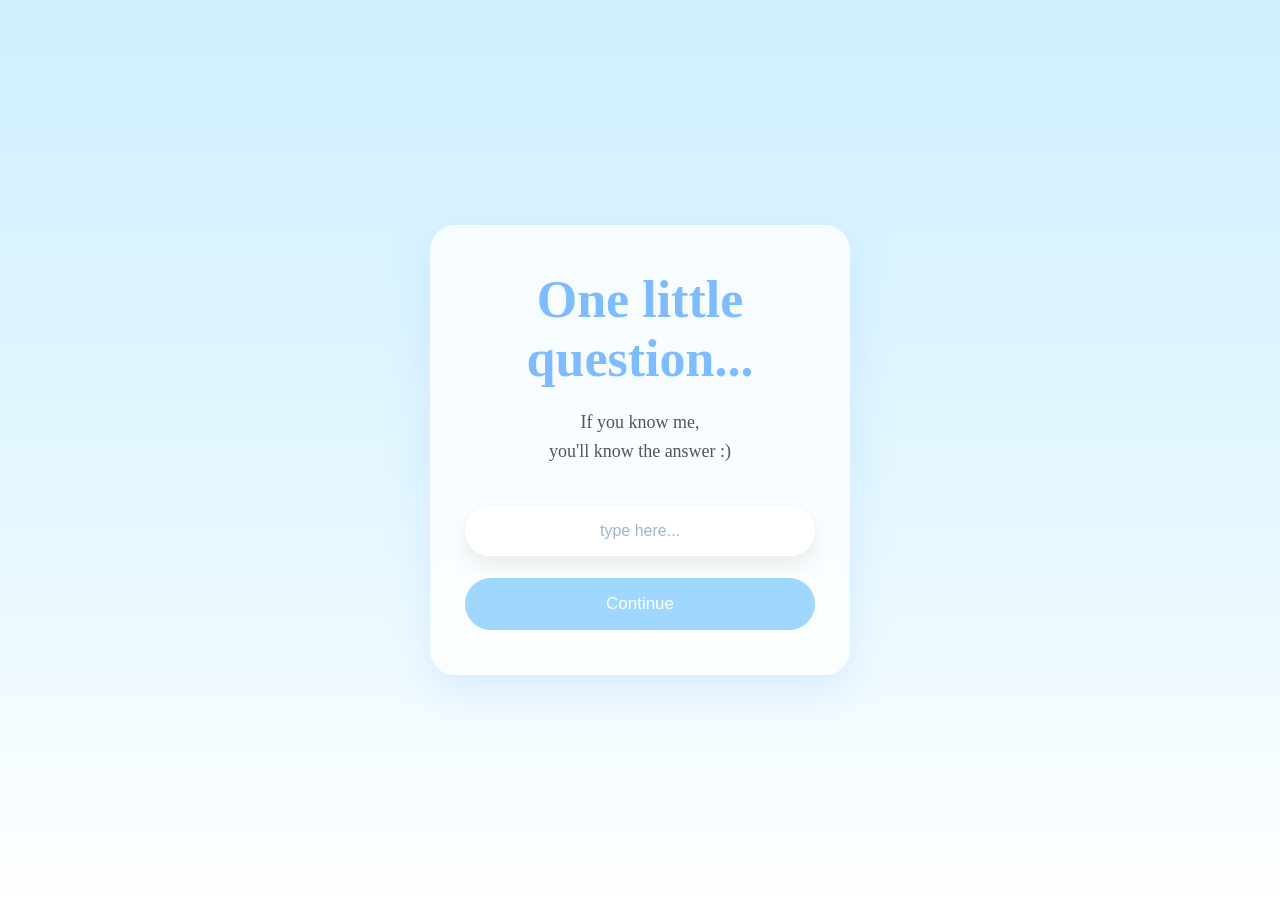
<file: password.html>
<!DOCTYPE html>
<html lang="en">
<head>
    <meta charset="UTF-8">
    <meta name="viewport" content="width=device-width, initial-scale=1.0">
    <title>Password</title>

    <link rel="stylesheet" href="style.css">
</head>

<body>

<div class="container">

    <h1>One little question...</h1>

    <p class="subtitle">
        If you know me,
        <br>
        you'll know the answer :)
    </p>

    <input
        type="password"
        id="password"
        placeholder="type here..."
    >

    <button onclick="checkPassword()">
        Continue
    </button>

</div>

<script>

function checkPassword(){

    const pass = document.getElementById("password").value;

    if(pass === "JiJi"){
        window.location.href = "letter.html";
    }else{
        alert("Hmm... that's not it :(");
    }

}

</script>
<body class="gift-page"></body>
</body>
</html>
</file>
<file: style.css>
*{
    margin:0;
    padding:0;
    box-sizing:border-box;
}

{
    background:linear-gradient(to bottom,#f8fcff,#eef8ff);
    font-family:'Trebuchet MS',sans-serif;

    min-height:100vh;

    overflow-x:hidden;
    overflow-y:auto;
}

.container{
    position:relative;

    width:90%;
    max-width:420px;

    margin:50px auto;

    text-align:center;

    background:rgba(255,255,255,.75);

    backdrop-filter:blur(12px);

    border-radius:25px;

    padding:45px 35px;

    box-shadow:0 15px 40px rgba(138,190,255,.25);

    z-index:5;
}
h1{

    color:#7ebcff;

    font-size:52px;

    margin-bottom:18px;

    font-weight:700;

}

.text{

    color:#6f8da8;

    font-size:17px;

    line-height:30px;

    margin-bottom:35px;

}

input{

    width:100%;

    padding:16px;

    border:none;

    outline:none;

    border-radius:50px;

    background:#ffffff;

    box-shadow:0 8px 20px rgba(0,0,0,.08);

    font-size:16px;

    text-align:center;

    color:#5d7b96;

}

input::placeholder{

    color:#9eb7cc;

}

button{

    width:100%;

    margin-top:22px;

    padding:16px;

    border:none;

    border-radius:50px;

    background:#9fd7ff;

    color:white;

    font-size:17px;

    cursor:pointer;

    transition:.3s;

}

button:hover{

    background:#81c7ff;

    transform:translateY(-3px);

    box-shadow:0 10px 20px rgba(129,199,255,.35);

}

button:active{

    transform:scale(.98);

}

.letter-page{
       background:linear-gradient(
        180deg,
        #cfefff 0%,
        #e7f8ff 60%,
        #ffffff 100%
    );

    display:block;

    padding:50px 0;

    overflow-y:auto;
}

.letter-box{

    width:700px;
    
    max-width:90%;

    margin:0 auto;

    background:white;

    padding:60px;

    border-radius:30px;

    box-shadow:0 15px 40px rgba(0,0,0,.08);

    position:relative;

    z-index: 5;
}

.small{
    color:#8ab8d6;
    letter-spacing:2px;
    margin-bottom:10px;
}

.letter-box h1{
    color:#7dbce6;
    margin-bottom:25px;
}

.letter{
    color:#666;
    line-height:1;
    font-size:18px;
}

.password-page{

background:#dff4ff;

display:flex;

justify-content:center;

align-items:center;

height:100vh;

}

.password-box{

background:white;

padding:50px;

border-radius:25px;

text-align:center;

box-shadow:0 15px 40px rgba(0,0,0,.1);

width:350px;

}

.password-box h1{

color:#6da9d6;

margin-bottom:10px;

}

.password-box p{

color:#666;

margin-bottom:25px;

}

.password-box input{

width:100%;

padding:14px;

border:none;

background:#edf8ff;

border-radius:12px;

font-size:16px;

outline:none;

}

.password-box button{

margin-top:20px;

padding:14px 40px;

border:none;

border-radius:50px;

background:#8ed2ff;

color:white;

font-size:16px;

cursor:pointer;

transition:.3s;

}

.password-box button:hover{

transform:scale(1.05);

background:#75c6ff;

}

#error{

margin-top:15px;

color:#ff6b81;

}

.container .subtitle{
    margin-top:20px;
    margin-bottom:40px;
    font-size:18px;
    color:#555;
    line-height:1.6;
}

.password-page{
    display:flex;
    justify-content:center;
    align-items:center;
    min-height:100vh;
}

.flower{

    position:fixed;
    
    top:-80px;

    pointer-events:none;

    z-index: 0;

    animation: fall linear forwards;
    
}

@keyframes fall{

    0%{

        transform:
        translateY(-50px)
        rotate(0deg);

    }

    100%{

        transform:
        translateY(120vh)
        rotate(360deg);

    }

}

.cloud{
    position:fixed;
    background:white;
    border-radius:100px;
    opacity:.45;   
    z-index: -1;
}

.cloud::before,
.cloud::after{
    content:"";
    position:absolute;
    background:white;
    border-radius:50%;
}

.cloud1{
    width:170px;
    height:55px;
    top:-20px;
    left:-250px;
    animation:cloud1 45s linear infinite;
}

.cloud2{
    width:130px;
    height:45px;
    top:80px;
    left:-500px;
    animation:cloud2 55s linear infinite;
}

.cloud3{
    width:200px;
    height:60px;
    top:180px;
    left:-800px;
    animation:cloud3 65s linear infinite;
}

.cloud1::before{
    width:60px;
    height:60px;
    left:20px;
    top:-20px;
}

.cloud1::after{
    width:70px;
    height:70px;
    right:20px;
    top:-25px;
}

.cloud2::before{
    width:50px;
    height:50px;
    left:18px;
    top:-18px;
}

.cloud2::after{
    width:60px;
    height:60px;
    right:18px;
    top:-22px;
}

.cloud3::before{
    width:70px;
    height:70px;
    left:30px;
    top:-25px;
}

.cloud3::after{
    width:80px;
    height:80px;
    right:25px;
    top:-30px;
}

@keyframes cloud1{
    from{transform:translateX(0);}
    to{transform:translateX(calc(100vw + 500px));}
}

@keyframes cloud2{
    from{transform:translateX(0);}
    to{transform:translateX(calc(100vw + 700px));}
}

@keyframes cloud3{
    from{transform:translateX(0);}
    to{transform:translateX(calc(100vw + 900px));}
}

.jar-section{

    margin-top:120px;

    text-align:center;

}

.jar-section h2{

    color:#7ebcff;

    margin-bottom:15px;

}

.jar-section p{

    color:#666;

    line-height:1.8;

}

.jar{

    width:220px;

    cursor:pointer;

    transition:.4s;

    margin-top:30px;

}

.jar:hover{

    transform:scale(1.05);

}

.note-box{

    display:none;

    width:380px;

    max-width:90%;

    margin:40px auto;

    background:white;

    border-radius:20px;

    padding:30px;

    box-shadow:0 15px 35px rgba(0,0,0,.08);

    animation:fade .4s;

}

.note-box p{

    color:#666;

    font-size:18px;

    line-height:1.8;

}

@keyframes fade{

    from{

        opacity:0;

        transform:translateY(20px);

    }

    to{

        opacity:1;

        transform:translateY(0);

    }

}

.jar-page{
    display:flex;
    justify-content:center;
    align-items:center;
    min-height:100vh;
       background:linear-gradient(
        180deg,
        #cfefff 0%,
        #e7f8ff 60%,
        #ffffff 100%
    );
}

.jar-container{
    text-align:center;
    width:90%;
    max-width:700px;
}

.jar-container h1{
    color:#7ebcff;
    font-size:60px;
    margin-bottom:15px;
}

.jar-container .subtitle{
    color:#666;
    font-size:22px;
    line-height:1.7;
    margin-bottom:35px;
}

.jar{
    width:240px;
    cursor:pointer;
    transition:.3s;
}

.jar:hover{
    transform:scale(1.05);
}

.page-nav{
    width:100%;
    margin-top:50px;

    display:flex;
    justify-content:space-between;
    align-items:center;

    position:relative;
    z-index:100;
}

.page-nav a{
    position:relative;
    z-index:101;

    text-decoration:none;
    color:#78bfff;
    background:white;
    padding:14px 28px;
    border-radius:40px;
    box-shadow:0 10px 20px rgba(0,0,0,.08);
    transition:.3s;
}

.page-nav a:hover{
    transform:translateY(-3px);
    background:#eaf7ff;
}

.gift-container{
    text-align:center;
    padding:20px;
    position: relative;
    z-index: 20;
}

.title{
    font-size:26px;
    color:#547ea6;
    margin-bottom:30px;
}

.gift-box{
    width:180px;
    cursor:pointer;
    transition:.4s;
}

.gift-box:hover{
    transform:scale(1.05);
}

.hidden{
    opacity: 0;
    visibility: hidden;
    transform: translateY(20px) scale(.9);
}

#teddyArea{
    position: absolute;
    top: 0;
    left: 0;
    width: 100%;
    height: 260px;
    pointer-events: none;
    z-index: 20;

    opacity: 1;
    visibility: visible;
    transition: all .8s ease;
}

#teddyArea.hidden{
    opacity: 0;
    visibility: hidden;
    transform: translateY(20px) scale(.9);
}

.bubble{
    position: absolute;
    top: 25px;      /* sebelumnya negatif */
    left: 60%;
    transform: translateX(-10%);

    background: white;
    padding: 10px 16px;
    border-radius: 20px;
    box-shadow: 0 5px 15px rgba(0,0,0,.1);
    white-space: nowrap;
    z-index: 20;
}

.signature{
    margin-top:25px;
    color:#888;
    font-size:14px;
}

@keyframes wave{

0%{
transform:rotate(-4deg);
}

100%{
transform:rotate(4deg);
}

}

@keyframes fade{

from{
opacity:0;
transform:translateY(15px);
}

to{
opacity:1;
transform:translateY(0);
}

}

#giftSection{
    position: relative;
}

.teddy{
    width:250px;
    position: absolute;
    bottom: 35px;
    left: 50%;
    transform: translateX(-50%);

    z-index: 20;
}

.message{
    position: relative;
    margin-top: 30px; /* mulai setelah area teddy */
}

.line{
    opacity:0;
    transform:translateY(20px);
    filter:blur(3px);

    transition:
        opacity .8s ease,
        transform .8s ease,
        filter .8s ease;

    margin:12px 0;
}

.line.show{
    opacity:1;
    transform:translateY(0);
    filter:blur(0);
}

.gift-page{
    margin:0;
    background:linear-gradient(
        180deg,
        #cfefff 0%,
        #e7f8ff 60%,
        #ffffff 100%
    );
    display:flex;
    justify-content:center;
    align-items:center;
    min-height:100vh;
    font-family:Georgia, serif;
}

@keyframes pop{
    0%{
        transform:scale(1);
    }
    40%{
        transform:scale(.9);
    }
    70%{
        transform:scale(1.1);
    }
    100%{
        transform:scale(1);
    }
}

@keyframes wave {
    0%,100%{
        transform:translateX(-50%) rotate(-2deg);
    }
    50%{
        transform:translateX(-50%) rotate(2deg);
    }
}

.teddy{
    animation: wave 2.5s ease-in-out infinite;
    transform-origin: bottom center;
}

.butterfly{
    position:absolute;
    width:120px;
    top:-30px;
    right:-40px;
    opacity:.9;
    pointer-events:none;
}

.sparkle{
    position:absolute;
    width:24px;
    animation:twinkle 2s infinite;
    pointer-events:none;
}

.sparkle1{
    top:15px;
    right:60px;
}

.sparkle2{
    top:70px;
    right:-10px;
}

@keyframes twinkle{
    0%,100%{
        opacity:.3;
        transform:scale(.8);
    }
    50%{
        opacity:1;
        transform:scale(1.15);
    }
}

body{
    margin:0;

    background:linear-gradient(to bottom,#f8fcff,#eef8ff);

    font-family:'Trebuchet MS',sans-serif;

    min-height:100vh;

    overflow-x:hidden;
    overflow-y:auto;

    opacity:0;
    animation:fadeIn .6s forwards;
}

body.fade-out{
    animation:fadeOut .4s forwards;
}

@keyframes fadeIn{
    from{
        opacity:0;
    }
    to{
        opacity:1;
    }
}

@keyframes fadeOut{
    from{
        opacity:1;
    }
    to{
        opacity:0;
    }
}

.container,
.password-box,
.letter-box,
.jar-container,
.gift-container{

    animation:rise .8s ease;
}

@keyframes rise{

    from{
        opacity:0;
        transform:translateY(25px);
    }

    to{
        opacity:1;
        transform:translateY(0);
    }

}

#openBtn{
    animation:breathe 3s infinite;
}

@keyframes breathe{
    0%,100%{
        transform:scale(1);
    }

    50%{
        transform:scale(1.03);
    }
}
</file>
